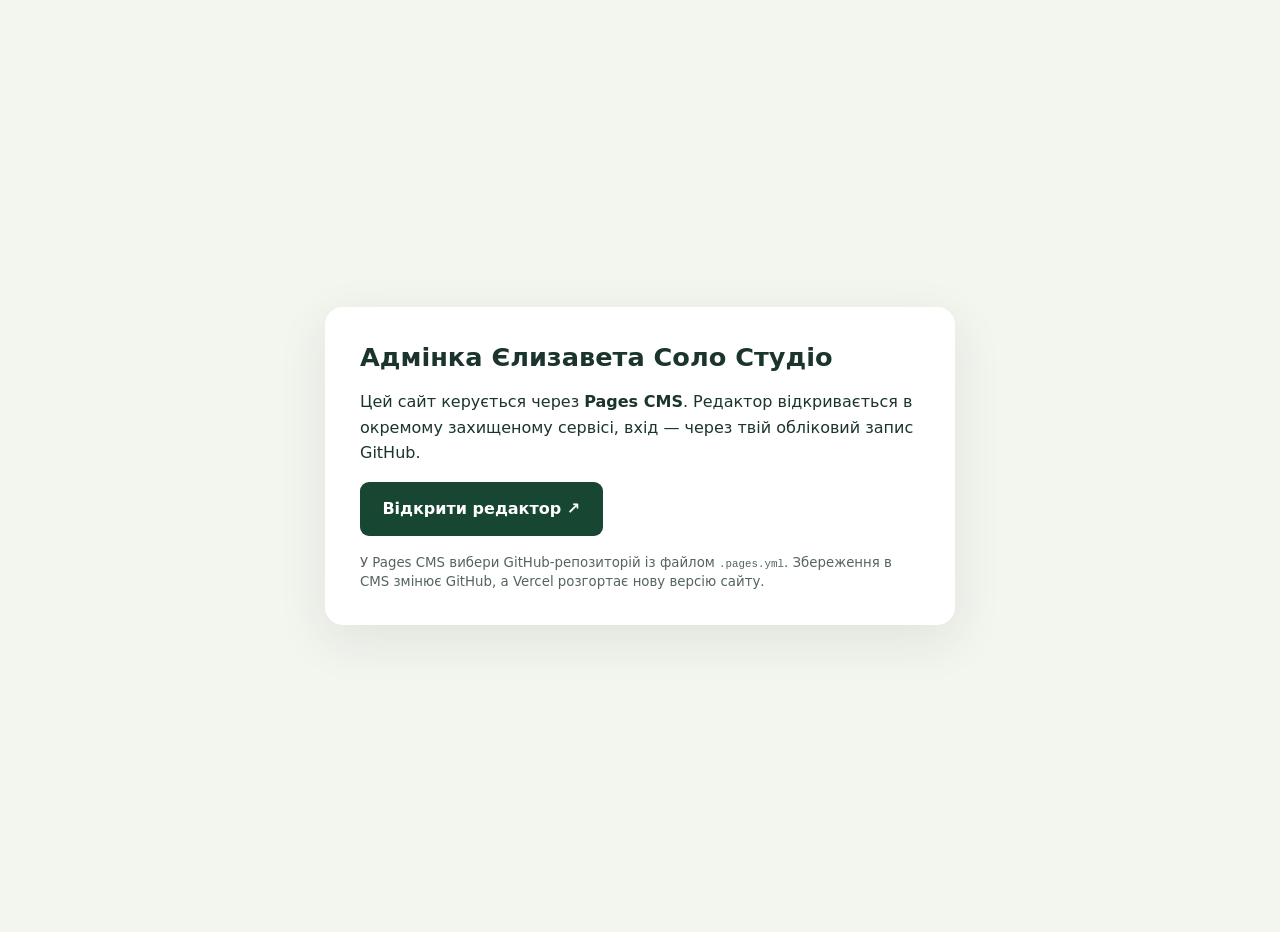
<file: admin/index.html>
<!doctype html><html lang="uk"><head><meta charset="utf-8"><meta name="viewport" content="width=device-width,initial-scale=1"><meta name="robots" content="noindex,nofollow"><title>Редагування портфоліо — ЄСС</title><style>:root{color-scheme:light}body{font-family:system-ui,sans-serif;background:#f3f5ef;color:#1b342d;min-height:100svh;display:grid;place-items:center;margin:0;padding:1rem}main{max-width:35rem;background:white;padding:2.2rem;border-radius:18px;box-shadow:0 15px 50px #234c2818}h1{margin-top:0;font-size:1.6rem}p{line-height:1.6}a.button{display:inline-block;border-radius:9px;color:white;background:#174733;text-decoration:none;padding:.9rem 1.4rem;font-weight:700}a.button:focus-visible{outline:3px solid #62af86;outline-offset:3px}small{color:#54655d}</style></head><body><main><h1>Адмінка Єлизавета Соло Студіо</h1><p>Цей сайт керується через <strong>Pages CMS</strong>. Редактор відкривається в окремому захищеному сервісі, вхід — через твій обліковий запис GitHub.</p><p><a class="button" href="https://app.pagescms.org/" rel="noopener noreferrer">Відкрити редактор ↗</a></p><small>У Pages CMS вибери GitHub-репозиторій із файлом <code>.pages.yml</code>. Збереження в CMS змінює GitHub, а Vercel розгортає нову версію сайту.</small></main></body></html>
</file>
